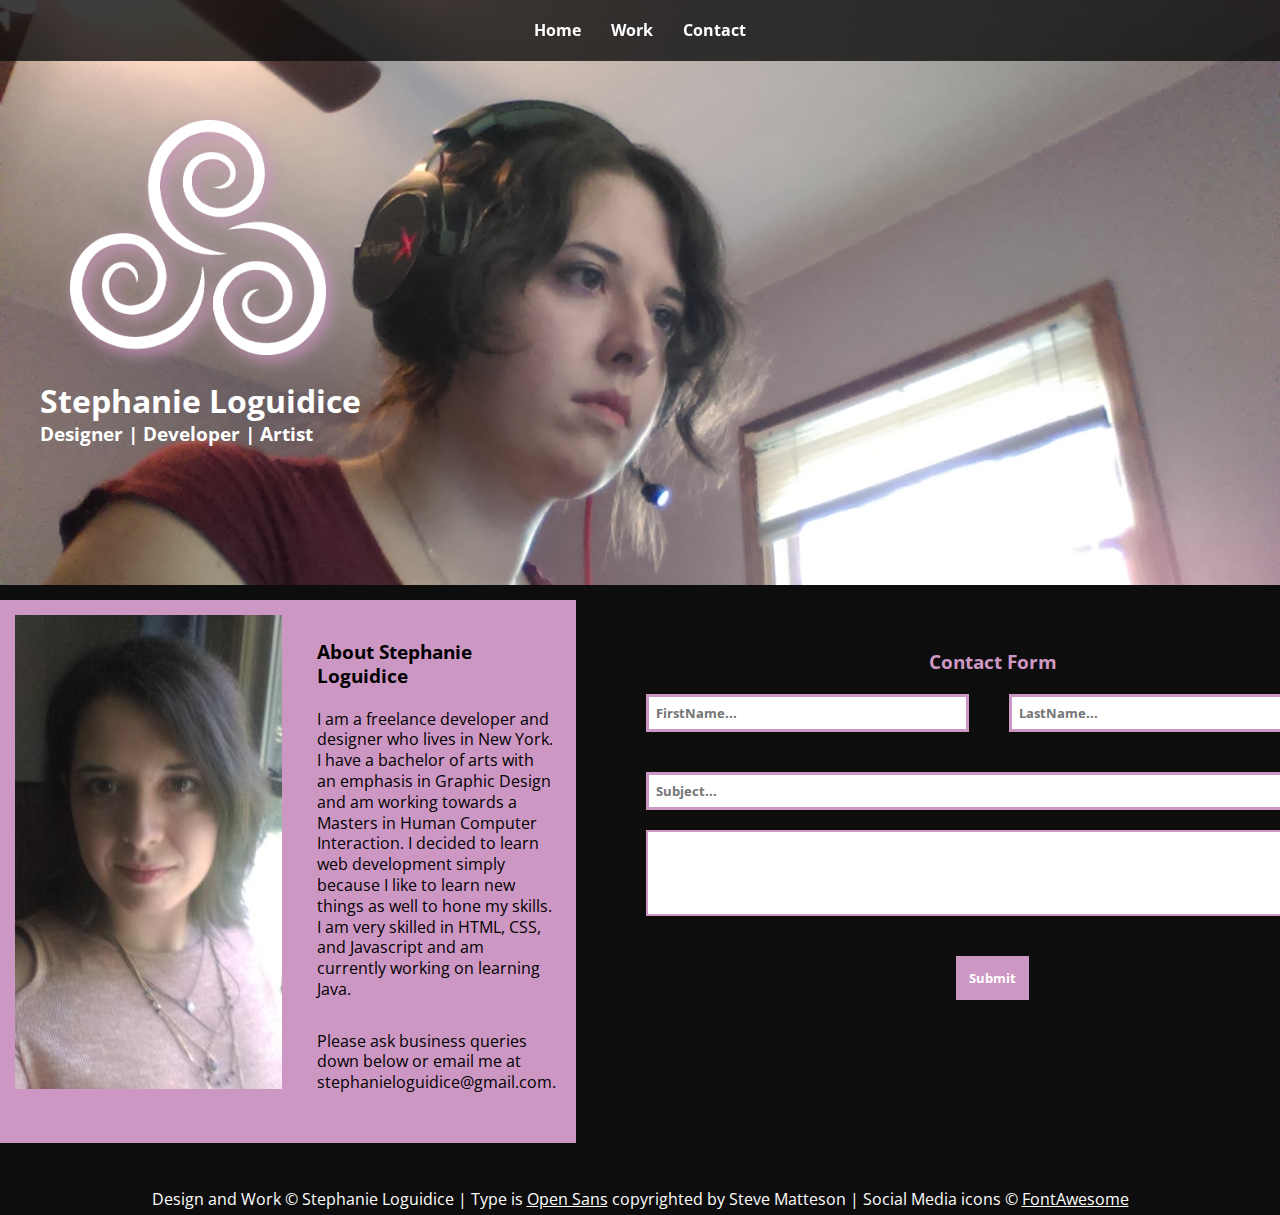
<file: Portfolio_Website/contact.html>
<!DOCTYPE html>
<html>
<head>
	<!--Title-->
	<title>Stephanie Loguidice | Contact</title>
	<!--MetaData-->
	<meta charset="utf-8">
	<!--Write Better description after research-->
	<meta name="description" content="This Website is a culmination of all of Stephanie Loguidice's Web design and Graphic Design work.">
	<!--research keywords-->
	<meta name="keywords" content="StephanieLoguidice, WebDesign, GraphicDesign">
	<meta name="author" content="Stephanie Loguidice">
	<meta name="designer" content="Stephanie Loguidice">
	<meta name="viewport" content="width=device-width, initial-scale=1">
	<!--Style-->
	<link rel="stylesheet" type="text/css" href="style.css">
	<link rel="stylesheet" href="https://use.fontawesome.com/releases/v5.0.13/css/all.css" integrity="sha384-DNOHZ68U8hZfKXOrtjWvjxusGo9WQnrNx2sqG0tfsghAvtVlRW3tvkXWZh58N9jp" crossorigin="anonymous">
	<link href="https://fonts.googleapis.com/css?family=Open+Sans" rel="stylesheet">
</head>
<body>
	<div class="container">
		<!--Navbar-->

		<div class="navbar">
			
			<div class="home">
				<a href="index.html">Home</a>
			</div>
			<div class="work">
				<a href="work.html">Work</a>
			</div>
			<!--<div class="blog">
				<a href="blog.html">Blog</a>
			</div>-->
			<div class="contact">
				<a href="contact.html">Contact</a>
			</div>
			
		</div>
		<!--cover photo-->
		<div class="coverphoto">

				<!--<img src="http://via.placeholder.com/1350x780">*/-->
			</div>
		<div class="overcover">
			<div class="logo">
				<!--<img src="./images/LOGO.png">-->
				<img src="./images/LOGO2.png">
			</div>
			<div class="empty">
				
			</div>
			<div class="text">
				<h1>Stephanie Loguidice</h1>
				<h2>Designer | Developer | Artist</h2>
			</div>
			<div class="clear"></div>
		</div>
		<!--Featured design-->
				<div class="bio">
			<div class="profilepic">
				<img src="./images/IMAG2716.jpg">
			</div>
			<div class="abouttext">
				<h3>About Stephanie Loguidice</h3>
				<p>
					I am a freelance developer and designer who lives in New York. I have a bachelor of arts with an emphasis in Graphic Design and am working towards a Masters in Human Computer Interaction. I decided to learn web development simply because I like to learn new things as well to hone my skills. I am very skilled in HTML, CSS, and Javascript and am currently working on learning Java.
				</p>
				<br>
				<p>Please ask business queries down below or email me at stephanieloguidice@gmail.com.</p>
			</div>
			<div class="contactform">
				<h3>Contact Form</h3>
				<form action="/action_page.php" method="get">
					<div class="name">
					<input type="text" name="firstname" placeholder="FirstName..." size="36">
					<input type="text" name="lastname" placeholder="LastName..."size="36">
					</div>
					<input type="text" name="subject" placeholder="Subject..."size="82">
					<textarea name="comment" form="contactform" placeholder="Enter Message Here..." rows="4" cols="83">
					
					</textarea>
					<div class="submit">
						<input type="submit" name="submit" value="Submit">
					</div>
				</form>
			</div>
		</div>
		<!--footer-->
			<footer>
				<div class="sm">
					<div class="Github">
  					<a href="https://github.com/stephanieloguidice"><i class="fab fa-github fa-2x"></i></a>
					</div>

					<div class="Twitter">
					<a href="https://twitter.com/StephLoguidice"><i class="fab fa-twitter fa-2x"></i></a>
					</div>

					<div class="linkedin">
					<a href="https://www.linkedin.com/in/stephanieloguidice/"><i class="fab fa-linkedin-in fa-2x"></i></a>
					</div>

					<div class="FB">
					<a href="https://www.facebook.com/stephanie.loguidice"><i class="fab fa-facebook-f fa-2x"></i></a>
					</div>

					<div class="Instagram">
					<a href="https://www.instagram.com/stephanieloguidice/"><i class="fab fa-instagram fa-2x"></i></a>
					</div>

				</div>
			
				<div class="footer">
					<br>
					<!--FIX Once font is chosen-->
				<p>Design and Work &copy Stephanie Loguidice | Type is <a href="https://fonts.google.com/specimen/Open+Sans">Open Sans</a> copyrighted by Steve Matteson | Social Media icons &copy <a href="https://fontawesome.com">FontAwesome</a></p>
				</div>
				</div>
				
			</div>
		</footer>
	</div>
</body>
</html>
</file>
<file: Portfolio_Website/style.css>
/*Presets*/
* {
	padding: 0;
	margin: 0;
	box-sizing: border-box;
}

h1,h2,h3,h4,h5,h6 {
	font-weight: none;
}
/*basic styling*/
html, body {
	font-family: 'Open Sans', sans-serif;
	line-height: 1.3;
	font-size: 16px;
}
/*Coverphoto*/
.coverphoto {
	width: 100%;
	height: 600px;
	/*height: 500px;*/
	background: url('./images/IMAG2807.jpg');
	/*background: url('./images/49283.jpg');*/
	background-size: cover;
	border-bottom: rgb(13, 13, 13) solid 15px;
}
.overcover {
	position: absolute;
	left: 0px;
	top: 0px;
	z-index: 1
}
.logo img {
	width: 20%; 
	float: left;
	z-index: 3;
	margin: 120px 70px 0 70px;
	-webkit-filter: drop-shadow(5px 5px 8px #cd97c3);
  	filter: drop-shadow(5px 5px 8px #cd97c3);
}
/*.empty {
	width: 35%;
	height: 500px;
	background-color: rgb(205, 151, 195);
	padding: 50px;
	float: left;
	position: absolute;
	right: 880px;
	z-index: -1;
}*/
.text {
	float: left;
	position: absolute;
	top:380px;
	margin-left: 40px;
	color: #fff;

}
/*there is a vw unit for responsiveness that helps and 1vw = 1% of viewport*/
.text h1 {
	font-weight: bold;
	font-size: 2.5vw;
}
.text h2 {
	font-size: 1.5vw;
}
/*navbar*/

.navbar {
	display: flex;
	flex-direction: row;
	justify-content: center;
	padding: 20px;
	background-color: rgba(13, 13, 13, 0.8);
	position: fixed;
	width: 100%;
	z-index: 4;
}

.navbar a {
	padding: 15px;
	text-align: center;
	color: #fff;
	font-weight: bold;
	text-decoration: none;
}
/*figure out Javascript to understand this shit*/
.active, .navbar a:hover {
	color:  #cd97c3;
	text-decoration: underline;
}
 .navbar a:active {
	color: #cd97c3;
	text-decoration: underline;
}
/*Footer*/
footer {
	background-color: rgb(13, 13, 13);
	color: #fff;
	display: flex;
	flex-direction: column;
	text-align: center;
	
}
footer p {
	padding-bottom: 5px;
}
.sm{
	width: 20%;
	display: flex;
	flex-direction: row;
	justify-content: space-between;
	padding: 10px 10px 0 10px;
	margin: 10px 0 5px 10px;

}
.sm a {
	color: white;
}
.sm a:hover {
	color:  #cd97c3;
	text-decoration: underline;
	
}

footer a {
	text-decoration: underline;
	color: #fff;
}
footer a:hover {
	color: #cd97c3;
}
/*Rest of Homepage*/

.services {
	display: flex;
	flex-direction: column;

}
/*webdesign text*/
.webdesign {
	width: 100%;
	display: flex;
	flex-direction: row;
	border-bottom: rgb(13, 13, 13) solid 15px;
}
.webtext {
	width: 25%;
	height: 250px;
	background-color: rgb(13, 13, 13);
	/*padding: 30px;*/
	justify-content: left;
	color: #fff;
}
.webtext h3 {
	font-weight: bold;
	display: flex;
	justify-content: center;
	padding-bottom: 10px;
	padding-top: 10px;
}
.webtext ul {
	display: flex;
	flex-direction: column;
	padding: 20px 30px 30px 50px;
}
.webtext a {
	color: #fff;
	text-decoration: underline;
	font-weight: bold;
}
.webtext a:hover {
	color: #cd97c3;
}
.webpics {
	width: 75%;
	height: 250px;
	background-color: #cd97c3;
	display: flex;
	flex-direction: row;
	justify-content: right;
	z-index: 1;

}
.webpics img {
	display: flex;
	flex-direction: row;
	justify-content: space-around;
	margin: 40px;
	text-align: center;	
}
.wdlink {
	display: flex;
	text-align: center;
	flex-direction: column;
	justify-content: center;
}

/*GD Section*/
.graphicdesign {
	width: 100%;
	display: flex;
	flex-direction: row;
	border-bottom: rgb(13, 13, 13) solid 15px;
}
.gdtext {
	width: 25%;
	height: 250px;
	background-color: rgb(13, 13, 13);
	/*padding: 30px;*/
	justify-content: right;
	color: #fff;
}
.gdtext h3 {
	font-weight: bold;
	display: flex;
	justify-content: center;
	padding-bottom: 10px;
	padding-top: 10px;
}
.gdtext ul {
	display: flex;
	flex-direction: column;
	padding: 20px 30px 30px 50px;
}
.gdtext a {
	color: #fff;
	text-decoration: underline;
	font-weight: bold;
}
.gdtext a:hover {
	color: #cd97c3;
}
.gdpics {
	width: 75%;
	height: 250px;
	background-color: #cd97c3;
	display: flex;
	flex-direction: row;
	justify-content: left;
	z-index: 1;

}
.gdpics img {
	display: flex;
	flex-direction: row;
	justify-content: space-around;
	margin: 40px;
	text-align: center;	
}
.gdlink {
	display: flex;
	text-align: center;
	flex-direction: column;
	justify-content: center;
}
/*Other*/
.other {
	width: 100%;
	display: flex;
	flex-direction: row;
	border-bottom: #cd97c3 solid 15px;
}
.othertext {
	width: 25%;
	height: 250px;
	background-color: rgb(13, 13, 13);
	/*padding: 30px;*/
	justify-content: right;
	color: #fff;
}
.othertext h3 {
	font-weight: bold;
	display: flex;
	justify-content: center;
	padding-bottom: 10px;
	padding-top: 10px;
}
.othertext ul {
	display: flex;
	flex-direction: column;
	padding: 20px 30px 30px 50px;
}
.othertext a {
	color: #fff;
	text-decoration: underline;
	font-weight: bold;
}
.othertext a:hover {
	color: #cd97c3;
}
.otherpics {
	width: 75%;
	height: 250px;
	background-color: #cd97c3;
	display: flex;
	flex-direction: row;
	justify-content: left;
	z-index: 1;

}
.otherpics img {
	display: flex;
	flex-direction: row;
	justify-content: space-around;
	margin: 40px;
	text-align: center;	
}
.otherlink {
	width: 100%;
	display: flex;
	text-align: center;
	flex-direction: column;
	justify-content: center;
}
/*contact page*/
.bio {
	width: 100%;
	display: flex;
	flex-direction: row;

}
.profilepic img {
	border: #cd97c3 solid 15px;
}
.profilepic, .abouttext {
	width: 30%;
	background-color: #cd97c3;
	display: flex;
	flex-direction: column;
	justify-content: left;
}
.abouttext {
	padding: 40px 20px;
}
.abouttext h3 {
	padding-bottom: 20px;
	font-weight: bold;
}
.abouttext p {
	padding-bottom: 10px;
}
.contactform {
	width: 70%;
	background-color: rgb(13,13,13);
	display: flex;
	flex-direction: column;
	/*justify-content: right;*/
	padding: 50px;
	text-align: center;
	
}
.contactform h3 {
	color: #cd97c3;
	font-weight: bold;
}
.contactform input {
	display: flex;
	margin: 20px;
	border: #cd97c3 3px solid;
	font-family: 'open sans', 'sans-serif';
	justify-content: center;
	padding: 7px;
	color: #777;
	font-weight: bold;
}
.contactform textarea {
	border: #cd97c3 2px solid;
	/*text-align: center;*/
	font-family: 'open sans', 'sans-serif';
	display: flex;
	margin: 20px;
	justify-content: center;
	color: #777;
	font-weight: bold;
	padding: 5px;
}
.name {
	display: flex;
	flex-direction: row;
	text-align: center;
}
.submit input {
	padding: 10px;
	background-color: #cd97c3;
	font-weight: bold;
	color: #fff;
}
.submit input:click {
	border: #fff solid 3px;
}
.submit input:hover {
	background-color: #fff;
	color: #cd97c3;
	border: #fff solid 3px;
}
input[type=text], textarea {
  -webkit-transition: all 0.30s ease-in-out;
  -moz-transition: all 0.30s ease-in-out;
  -ms-transition: all 0.30s ease-in-out;
  -o-transition: all 0.30s ease-in-out;
  outline: none;
  border: 3px solid #cd97c3;
}
 
input[type=text]:focus, textarea:focus {
  box-shadow: 0 0 5px #d9d9d9;
  border: 3px solid #d9d9d9;
}
.submit {
	display: flex;
	flex-direction: row;
	justify-content: center;
}

/*Work*/
/*gallery main images*/
/*.wdgalleryimg {
	width: 100%;
	height: 400px;
	background-image: url(./images/free_stock_photo_10freefotolia.jpg);
	background-repeat: no-repeat;
	background-size: cover;
	/*border-bottom: rgb(13,13,13) solid 15px;
}*/
.wdgalleryimg h2 {
	color: #fff;
	font-family: 'open sans', 'sans-serif';
	background-color: rgba(13,13,13,0.8);
	padding: 15px;
	padding-top: 20px;
}
/*.gdgalleryimg {
	width: 100%;
	height: 400px;
	background-image: url(./images/banner.svg);
	background-repeat: no-repeat;
	background-size: cover;
	justify-content: center;
	/*border-bottom: rgb(13,13,13) solid 15px;
}*/
.gdgalleryimg h2 {
	color: #fff;
	font-family: 'open sans', 'sans-serif';
	background-color: rgba(13,13,13,0.8);
	padding: 15px;
	padding-top: 20px;
}
/*.othergalleryimg {
	width: 100%;
	height: 400px;
	background-image: url(./images/free_stock_photo_10freefotolia.jpg);
	background-repeat: no-repeat;
	background-size: cover;
	/*border-bottom: rgb(13,13,13) solid 15px;
}*/
.othergalleryimg h2 {
	color: #fff;
	font-family: 'open sans', 'sans-serif';
	background-color: rgba(13,13,13,0.8);
	padding: 15px;
	padding-top: 20px;
}

/*image gallery design*/
.galpic img {
	width: 75%;
	-webkit-filter: drop-shadow(5px 5px 8px rgb(13,13,13));
  	filter: drop-shadow(5px 5px 8px rgb(13,13,13));
}
/*css grid*/
.grid {
	display: grid;
	grid-gap: 20px;
}
.item1 {
	grid-column-start: 1;
	grid-column-start: 1;
}
.item2 {
	grid-column-start: 2;
	grid-column-start: 2;
}
.item3 {
	grid-column-start: 3;
	grid-column-start: 3;
}


.gallerywd {
	width: 100%;
	padding: 30px;
	background-color: #cd97c3;
	border-bottom: rgb(13,13,13) solid 15px;
}
.gallerygd {
	width: 100%;
	padding: 30px;
	background-color: #cd97c3;
	border-bottom: rgb(13,13,13) solid 15px;
}
.galleryother {
	width: 100%;
	padding: 30px;
	background-color: #cd97c3;
	border-bottom: rgb(13,13,13) solid 15px;
}

/*
/*MEDIA QUERIES*/
/* Extra small devices (phones, 600px and down) */
@media only screen and (max-width: 700px) 
				    {
.overcover {
	width: 100%;
	display: flex;
	flex-direction: column;
	justify-content: center;
	text-align: center;
}
.logo img {
	text-align: center;
	width: 60%; 
	/*float: left;*/
	z-index: 3;
	/*margin: 150px 80px 0 80px;*/
	-webkit-filter: drop-shadow(5px 5px 8px #cd97c3);
  	filter: drop-shadow(5px 5px 8px #cd97c3);
  	display: flex;
  	justify-content: center;
}
.text {
	/*float: left;*/
	/*position: absolute;*/
	top:480px;
	width: 60%;
	display: flex;
	flex-direction: column;
	justify-content: center;
	text-align: center;
	/*padding-left: 70px;*/
	/*padding-top: 2%;*/
	padding-left: 10%;
	color: #fff;

}
.text h1 {
	width: 
	font-weight: bold;
	font-size: 5vw;
}
.text h2 {
	font-size: 3vw;
}
footer {
	background-color: rgb(13, 13, 13);
	color: #fff;
	display: flex;
	flex-direction: column;
	text-align: center;
	
}
footer p {
	padding-bottom: 5px;
	margin: 5px;

}
.sm{
	width: 60%;
	display: flex;
	flex-direction: row;
	justify-content: space-between;
	text-align: center;
	padding: 10px 10px 0 10px;
	margin: 10px 0 5px 10px;

}
.sm a {
	color: white;
}
.sm a:hover {
	color:  #cd97c3;
	text-decoration: underline;
	
}

footer a {
	text-decoration: underline;
	color: #fff;
}
footer a:hover {
	color: #cd97c3;
}
.services {
	display: flex;
	flex-direction: column;

}
/*webdesign text*/
.webdesign {
	width: 100%;
	display: flex;
	flex-direction: column;
	border-bottom: rgb(13, 13, 13) solid 15px;
}
.webtext {
	width: 100%;
	height: 250px;
	background-color: rgb(13, 13, 13);
	/*padding: 30px;*/
	/*justify-content: left;*/
	color: #fff;
}
.webtext h3 {
	font-weight: bold;
	display: flex;
	justify-content: center;
	padding-bottom: 10px;
	padding-top: 10px;
}
.webtext ul {
	display: flex;
	flex-direction: column;
	padding: 20px 30px 30px 50px;
}
.webtext a {
	color: #fff;
	text-decoration: underline;
	font-weight: bold;
}
.webtext a:hover {
	color: #cd97c3;
}
.webpics {
	width: 100%;
	height: 250px;
	overflow: hidden;
	background-color: #cd97c3;
	display: flex;
	flex-direction: column;
	justify-content: center;
	z-index: 1;

}
.webpics img {
	display: flex;
	flex-direction: column;
	justify-content: space-around;
	margin: 40px;
	text-align: center;	
}
.wdlink {
	display: flex;
	text-align: center;
	flex-direction: column;
	justify-content: center;
}

/*GD Section*/
.graphicdesign {
	width: 100%;
	display: flex;
	flex-direction: column;
	border-bottom: rgb(13, 13, 13) solid 15px;
}
.gdtext {
	width: 100%;
	height: 250px;
	background-color: rgb(13, 13, 13);
	/*padding: 30px;*/
	/*justify-content: left;*/
	color: #fff;
}
.gdtext h3 {
	font-weight: bold;
	display: flex;
	justify-content: center;
	padding-bottom: 10px;
	padding-top: 10px;
}
.gdtext ul {
	display: flex;
	flex-direction: column;
	padding: 20px 30px 30px 50px;
}
.gdtext a {
	color: #fff;
	text-decoration: underline;
	font-weight: bold;
}
.gdtext a:hover {
	color: #cd97c3;
}
.gdpics {
	width: 100%;
	height: 250px;
	overflow: hidden;
	background-color: #cd97c3;
	display: flex;
	flex-direction: column;
	justify-content: center;
	z-index: 1;

}
.gdpics img {
	display: flex;
	flex-direction: column;
	justify-content: space-around;
	margin: 40px;
	text-align: center;	
}
.gdlink {
	display: flex;
	text-align: center;
	flex-direction: column;
	justify-content: center;
}
/*Other*/
.other {
	width: 100%;
	display: flex;
	flex-direction: column;
	border-bottom: rgb(13, 13, 13) solid 15px;
}
.othertext {
	width: 100%;
	height: 250px;
	background-color: rgb(13, 13, 13);
	/*padding: 30px;*/
	/*justify-content: left;*/
	color: #fff;
}
.othertext h3 {
	font-weight: bold;
	display: flex;
	justify-content: center;
	padding-bottom: 10px;
	padding-top: 10px;
}
.othertext ul {
	display: flex;
	flex-direction: column;
	padding: 20px 30px 30px 50px;
}
.othertext a {
	color: #fff;
	text-decoration: underline;
	font-weight: bold;
}
.othertext a:hover {
	color: #cd97c3;
}
.otherpics {
	width: 100%;
	height: 250px;
	overflow: hidden;
	background-color: #cd97c3;
	display: flex;
	flex-direction: column;
	justify-content: center;
	z-index: 1;

}
.otherpics img {
	display: flex;
	flex-direction: column;
	justify-content: space-around;
	margin: 40px;
	text-align: center;	
}
.otherlink {
	display: flex;
	text-align: center;
	flex-direction: column;
	justify-content: center;
}
/*contact page*/
.bio {
	width: 100%;
	display: flex;
	flex-direction: column;

}
.profilepic img {
	border: #cd97c3 solid 15px;
	width: 50%;
}
.profilepic, .abouttext {
	width: 100%;
	background-color: #cd97c3;
	display: flex;
	flex-direction: column;
	justify-content: center;
}
.abouttext {
	width: 
	padding: 40px 20px;
}
.abouttext h3 {
	padding-bottom: 20px;
	font-weight: bold;
}
.abouttext p {
	padding-bottom: 10px;
}
.contactform {
	width: 100%;
	background-color: rgb(13,13,13);
	display: flex;
	flex-direction: column;
	/*justify-content: right;*/
	padding: 50px;
	text-align: center;
	
}
.contactform h3 {
	color: #cd97c3;
	font-weight: bold;
}
.contactform input {
	display: flex;
	flex-direction: column;
	margin: 20px;
	border: #cd97c3 3px solid;
	font-family: 'open sans', 'sans-serif';
	justify-content: center;
	padding: 7px;
	color: #777;
	font-weight: bold;
	overflow: hidden;
	width: 100%;
}
.contactform textarea {
	border: #cd97c3 2px solid;
	/*text-align: center;*/
	font-family: 'open sans', 'sans-serif';
	display: flex;
	margin: 20px;
	justify-content: center;
	color: #777;
	font-weight: bold;
	padding: 5px;
	width: 100%;
}
.name {
	display: flex;
	flex-direction: column;
	text-align: center;
}
.submit input {
	padding: 10px;
	background-color: #cd97c3;
	font-weight: bold;
	color: #fff;
	display: flex;
	justify-content: center;
	text-align: center;
	width: 75px;
}
.submit input:click {
	border: #fff solid 3px;
}
.submit input:hover {
	background-color: #fff;
	color: #cd97c3;
	border: #fff solid 3px;
}
input[type=text], textarea {
  -webkit-transition: all 0.30s ease-in-out;
  -moz-transition: all 0.30s ease-in-out;
  -ms-transition: all 0.30s ease-in-out;
  -o-transition: all 0.30s ease-in-out;
  outline: none;
  border: 3px solid #cd97c3;
}
 
input[type=text]:focus, textarea:focus {
  box-shadow: 0 0 5px #d9d9d9;
  border: 3px solid #d9d9d9;
}
.submit {
	display: flex;
	flex-direction: row;
	justify-content: center;
	text-align: center;
}
/*Work*/
/*gallery main images*/
/*.wdgalleryimg {
	width: 100%;
	height: 400px;
	background-image: url(./images/free_stock_photo_10freefotolia.jpg);
	background-repeat: no-repeat;
	background-size: cover;
	/*border-bottom: rgb(13,13,13) solid 15px;
}*/
.wdgalleryimg h2 {
	color: #fff;
	font-family: 'open sans', 'sans-serif';
	background-color: rgba(13,13,13,0.8);
	padding: 15px;
	padding-top: 20px;
}
/*.gdgalleryimg {
	width: 100%;
	height: 400px;
	background-image: url(./images/banner.svg);
	background-repeat: no-repeat;
	background-size: cover;
	justify-content: center;
	/*border-bottom: rgb(13,13,13) solid 15px;
}*/
.gdgalleryimg h2 {
	color: #fff;
	font-family: 'open sans', 'sans-serif';
	background-color: rgba(13,13,13,0.8);
	padding: 15px;
	padding-top: 20px;
}
/*.othergalleryimg {
	width: 100%;
	height: 400px;
	background-image: url(./images/free_stock_photo_10freefotolia.jpg);
	background-repeat: no-repeat;
	background-size: cover;
	/*border-bottom: rgb(13,13,13) solid 15px;
}*/
.othergalleryimg h2 {
	color: #fff;
	font-family: 'open sans', 'sans-serif';
	background-color: rgba(13,13,13,0.8);
	padding: 15px;
	padding-top: 20px;
}

/*image gallery design*/
.galpic img {
	width: 75%;
	-webkit-filter: drop-shadow(5px 5px 8px rgb(13,13,13));
  	filter: drop-shadow(5px 5px 8px rgb(13,13,13));
}
/*css grid*/
.grid {
	display: grid;
	grid-gap: 20px;
}
.item1 {
	grid-column-start: 1;
	grid-column-start: 1;
}
.item2 {
	grid-column-start: 1;
	grid-column-start: 1;
}
.item3 {
	grid-column-start: 1;
	grid-column-start: 1;
}



.gallerywd {
	width: 100%;
	padding: 30px;
	background-color: #cd97c3;
	border-bottom: rgb(13,13,13) solid 15px;
}
.gallerygd {
	width: 100%;
	padding: 30px;
	background-color: #cd97c3;
	border-bottom: rgb(13,13,13) solid 15px;
}
.galleryother {
	width: 100%;
	padding: 30px;
	background-color: #cd97c3;
	border-bottom: rgb(13,13,13) solid 15px;
}
}

/*@media only screen and (max-width: 599px) 
				   and (min-width: 500px) {
.coverphoto {
	width: 100%;
	display: flex;
	flex-direction: column;
	justify-content: center;
	text-align: center;
}
.logo img {
	text-align: center;
	width: 60%; 
	/*float: left;
	z-index: 3;
	/*margin: 150px 80px 0 80px;
	-webkit-filter: drop-shadow(5px 5px 8px #cd97c3);
  	filter: drop-shadow(5px 5px 8px #cd97c3);
  	display: flex;
  	justify-content: center;
}
.text {
	/*float: left;*/
	/*position: absolute;
	top:480px;
	width: 60%;
	display: flex;
	flex-direction: column;
	justify-content: center;
	text-align: center;
	/*padding-left: 70px;
	padding-top: 6%;
	padding-left: 6%;
	color: #fff;

}
.text h1 {
	width: 
	font-weight: bold;
	font-size: 1.6em;
}
.text h2 {
	font-size: 1.2em;
}
}

@media only screen and (max-width: 499px) 
				   and (min-width: 400px) {
.coverphoto {
	width: 100%;
	display: flex;
	flex-direction: column;
	justify-content: center;
	text-align: center;
}
.logo img {
	text-align: center;
	width: 60%; 
	/*float: left;
	z-index: 3;
	/*margin: 150px 80px 0 80px;
	-webkit-filter: drop-shadow(5px 5px 8px #cd97c3);
  	filter: drop-shadow(5px 5px 8px #cd97c3);
  	display: flex;
  	justify-content: center;
}
.text {
	/*float: left;*/
	/*position: absolute;
	top:480px;
	width: 60%;
	display: flex;
	flex-direction: column;
	justify-content: center;
	text-align: center;
	/*padding-left: 70px;
	margin-top: -15%;
	padding-left: 5%;
	color: #fff;

}
.text h1 {
	width: 
	font-weight: bold;
	font-size: 1.3em;
}
.text h2 {
	font-size: 1em;
}
}



/* Small devices (portrait tablets and large phones, 600px and up) 
@media only screen and (max-width: 600px) {...} 
					
}
/* Medium devices (landscape tablets, 768px and up) 
@media only screen and (min-width: 768px) {...} 

/* Large devices (laptops/desktops, 992px and up) 
@media only screen and (min-width: 992px) {...} 

/* Extra large devices (large laptops and desktops, 1200px and up) 
@media only screen and (min-width: 1200px) {...}
*/


/*MEDIA QUERY FOR HEADER WHEN I GET FURTHER INTO THE DESIGN*/
/*WANT TO DO A SCROLLING IMAGE OF MYSELF. NEED TO TAKE A GOOD PIC FOR THE WEBSITE*/
/*Keep max width and min width in mind for the logo*/
/*figure out the Javascript to make it so the one that is current on the page 
is a different color. i think it is the .navbar a*/
/*Look through retina shit

/*@media screen and (max-width: 800px) {
  .container {
    flex: 50%;
    max-width: 50%;
  }
}

@media screen and (max-width: 600px) {
  .container {
    flex: 100%;
    max-width: 100%;
  }
}*/


/*in gallery make it slide down for more work after 9 pieces is exceeded*/
/*rsponsive text just add vw unit and it should scale with webpage! WHY DID MY TEACHER NOT TEACH US THIS?!*/
</file>
